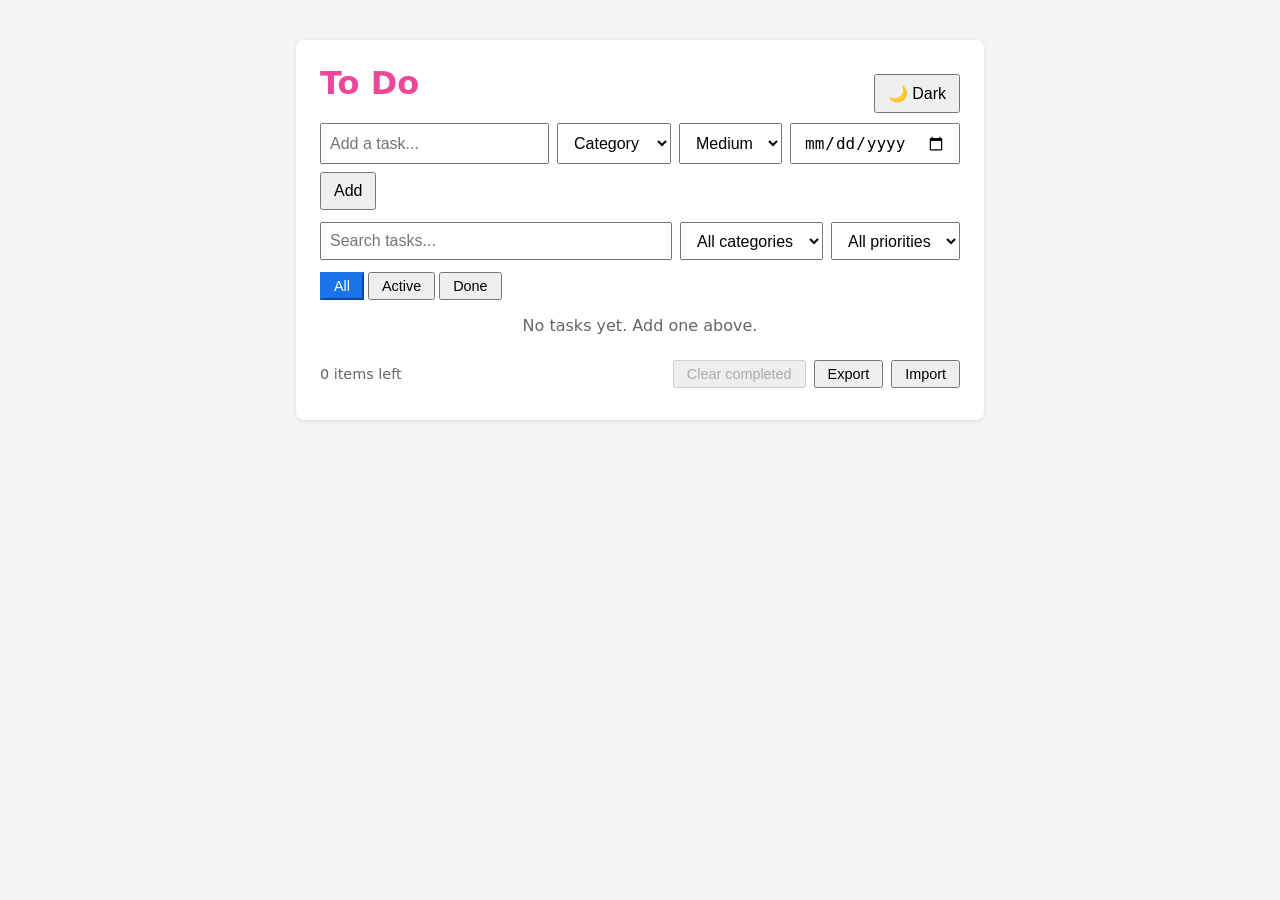
<file: index.html>
<!DOCTYPE html>
<html lang="en">
<head>
  <meta charset="UTF-8">
  <meta name="viewport" content="width=device-width, initial-scale=1">
  <title>To Do</title>
  <link rel="stylesheet" href="style.css">
  <script>
    (function () {
      try {
        var t = localStorage.getItem('theme');
        if (!t) t = window.matchMedia('(prefers-color-scheme: dark)').matches ? 'dark' : 'light';
        document.documentElement.setAttribute('data-theme', t);
      } catch (e) {}
    })();
  </script>
</head>
<body>
  <main>
    <header>
      <h1>To Do</h1>
      <button id="theme" type="button" aria-label="Toggle dark mode"></button>
    </header>

    <form id="form">
      <input id="input" type="text" placeholder="Add a task..." aria-label="New task" autocomplete="off">
      <select id="category" aria-label="Category">
        <option value="">Category</option>
        <option value="work">Work</option>
        <option value="personal">Personal</option>
        <option value="shopping">Shopping</option>
        <option value="health">Health</option>
      </select>
      <select id="priority" aria-label="Priority">
        <option value="high">High</option>
        <option value="medium" selected>Medium</option>
        <option value="low">Low</option>
      </select>
      <input id="due" type="date" aria-label="Due date (optional)">
      <button type="submit">Add</button>
    </form>

    <div class="toolbar">
      <input id="search" type="search" placeholder="Search tasks..." aria-label="Search tasks" autocomplete="off">
      <select id="categoryFilter" aria-label="Filter by category">
        <option value="all">All categories</option>
        <option value="work">Work</option>
        <option value="personal">Personal</option>
        <option value="shopping">Shopping</option>
        <option value="health">Health</option>
      </select>
      <select id="priorityFilter" aria-label="Filter by priority">
        <option value="all">All priorities</option>
        <option value="high">High</option>
        <option value="medium">Medium</option>
        <option value="low">Low</option>
      </select>
    </div>

    <div class="tabs" id="tabs" role="group" aria-label="Filter tasks">
      <button type="button" data-filter="all" aria-pressed="true">All</button>
      <button type="button" data-filter="active" aria-pressed="false">Active</button>
      <button type="button" data-filter="done" aria-pressed="false">Done</button>
    </div>

    <ul id="list"></ul>
    <p id="empty" hidden></p>

    <footer>
      <p id="count" aria-live="polite"></p>
      <div class="actions">
        <button id="clear" type="button">Clear completed</button>
        <button id="export" type="button">Export</button>
        <button id="import" type="button">Import</button>
        <input id="file" type="file" accept="application/json,.json" hidden>
      </div>
    </footer>
  </main>

  <div id="toast" role="status" aria-live="polite" hidden>
    <span id="toastMsg"></span>
    <button id="undo" type="button">Undo</button>
  </div>

  <script src="app.js"></script>
</body>
</html>
</file>
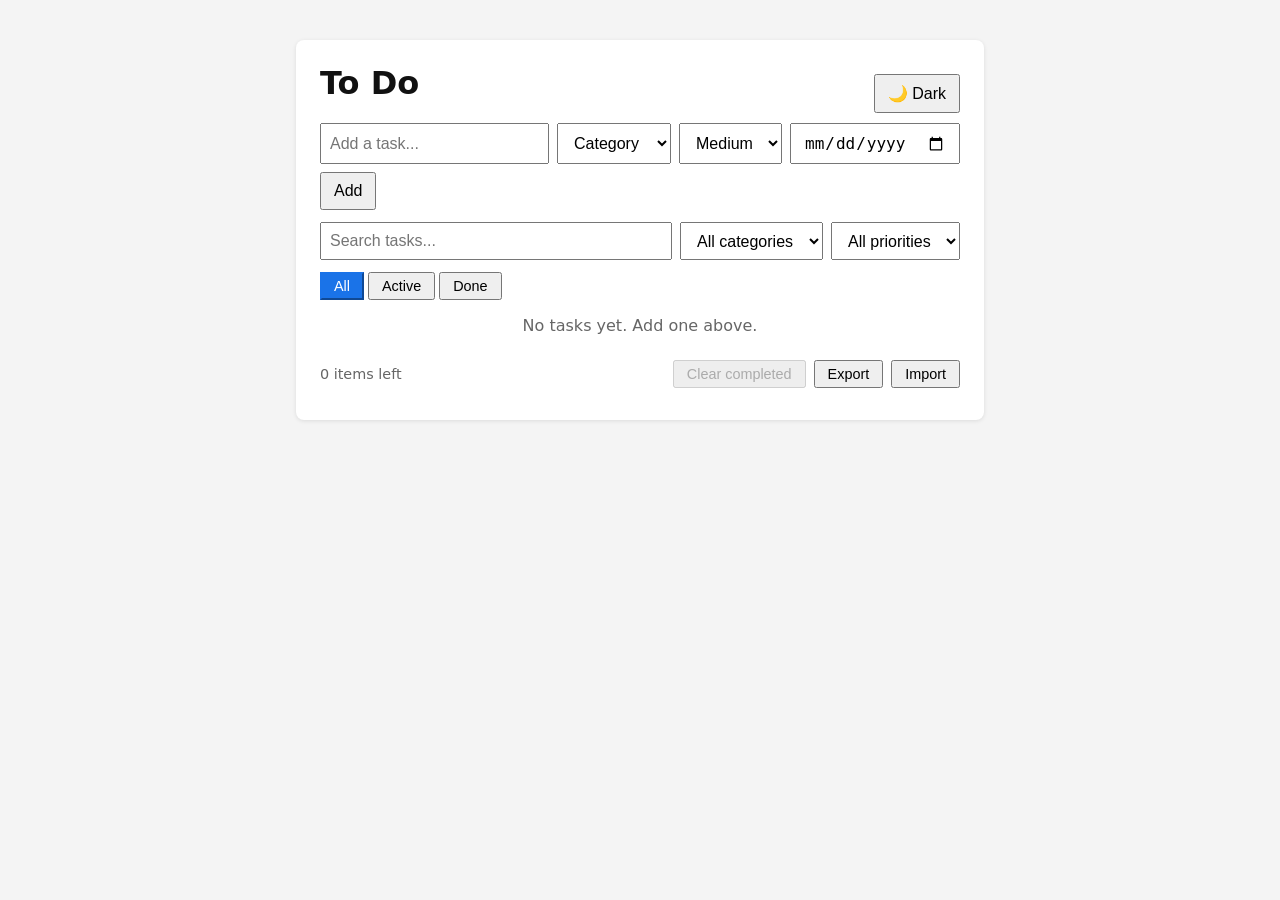
<file: test-standalone.html>
<!DOCTYPE html>
<html lang="en">
<head>
  <meta charset="UTF-8">
  <meta name="viewport" content="width=device-width, initial-scale=1">
  <title>To Do - Categories Test</title>
  <style>
:root {
  --bg: #f4f4f4;
  --card: #fff;
  --text: #111;
  --muted: #666;
  --done: #999;
  --border: #eee;
  --shadow: rgba(0, 0, 0, 0.1);
  --high: #d32f2f;
  --medium: #ed8b00;
  --low: #2e7d32;
  --accent: #1a73e8;
  --work: #1976d2;
  --personal: #d946ef;
  --shopping: #f59e0b;
  --health: #10b981;
  --toast-bg: #222;
  --toast-text: #fff;
  color-scheme: light;
}

:root[data-theme="dark"] {
  --bg: #121212;
  --card: #1e1e1e;
  --text: #eee;
  --muted: #aaa;
  --done: #777;
  --border: #333;
  --shadow: rgba(0, 0, 0, 0.6);
  --high: #ef5350;
  --medium: #ffa726;
  --low: #66bb6a;
  --accent: #6ea8fe;
  --work: #64b5f6;
  --personal: #f48fb1;
  --shopping: #ffb74d;
  --health: #4db8a8;
  --toast-bg: #eee;
  --toast-text: #111;
  color-scheme: dark;
}

body {
  font-family: system-ui, sans-serif;
  background: var(--bg);
  color: var(--text);
  margin: 0;
  padding: 0 16px;
}

main {
  max-width: 640px;
  margin: 40px auto;
  background: var(--card);
  padding: 24px;
  border-radius: 8px;
  box-shadow: 0 1px 4px var(--shadow);
}

:focus-visible {
  outline: 2px solid var(--accent);
  outline-offset: 2px;
}

header {
  display: flex;
  align-items: center;
  justify-content: space-between;
}

h1 {
  margin-top: 0;
}

form,
.toolbar {
  display: flex;
  flex-wrap: wrap;
  gap: 8px;
}

.toolbar {
  margin-top: 12px;
}

input[type="text"],
input[type="search"] {
  flex: 1 1 160px;
  min-width: 0;
  padding: 8px;
  font-size: 1rem;
}

button,
select,
input[type="date"] {
  padding: 8px 12px;
  font-size: 1rem;
  cursor: pointer;
}

.tabs {
  display: flex;
  gap: 4px;
  margin-top: 12px;
}

.tabs button {
  padding: 4px 12px;
  font-size: 0.9rem;
}

.tabs button[aria-pressed="true"] {
  background: var(--accent);
  color: #fff;
  border-color: var(--accent);
}

ul {
  list-style: none;
  padding: 0;
}

li {
  display: flex;
  flex-wrap: wrap;
  align-items: center;
  gap: 8px;
  padding: 8px 0 8px 10px;
  border-bottom: 1px solid var(--border);
  border-left: 4px solid var(--medium);
}

li.high { border-left-color: var(--high); }
li.medium { border-left-color: var(--medium); }
li.low { border-left-color: var(--low); }

li.dragging { opacity: 0.4; }
li.drag-over { box-shadow: 0 -2px 0 var(--accent); }

li .handle {
  padding: 2px 4px;
  border: none;
  background: none;
  color: var(--muted);
  cursor: grab;
}

li span.text {
  flex: 1 1 160px;
  word-break: break-word;
  cursor: text;
}

li input.edit {
  flex: 1 1 160px;
  min-width: 0;
  padding: 4px;
  font-size: 1rem;
}

li .badge,
li .due,
li .small {
  font-size: 0.8rem;
  padding: 4px;
}

li .badge,
li .category-badge {
  font-weight: 600;
  text-transform: uppercase;
}

li.high .badge { color: var(--high); }
li.medium .badge { color: var(--medium); }
li.low .badge { color: var(--low); }

li .category-badge {
  font-size: 0.75rem;
  padding: 4px 6px;
  border-radius: 3px;
  background-color: var(--work);
  color: #fff;
}

li.work .category-badge { background-color: var(--work); }
li.personal .category-badge { background-color: var(--personal); }
li.shopping .category-badge { background-color: var(--shopping); }
li.health .category-badge { background-color: var(--health); }

li .overdue-label {
  display: none;
  font-size: 0.75rem;
  font-weight: 700;
  color: var(--high);
  text-transform: uppercase;
}

li.overdue .overdue-label { display: inline; }
li.overdue .due { color: var(--high); font-weight: 600; }

li.done span.text {
  text-decoration: line-through;
  color: var(--done);
}

#empty {
  color: var(--muted);
  text-align: center;
}

footer {
  display: flex;
  flex-wrap: wrap;
  align-items: center;
  justify-content: space-between;
  gap: 8px;
}

.actions {
  display: flex;
  flex-wrap: wrap;
  gap: 8px;
}

.actions button {
  padding: 4px 12px;
  font-size: 0.9rem;
}

#count {
  color: var(--muted);
  font-size: 0.9rem;
}

#toast {
  position: fixed;
  left: 50%;
  bottom: 24px;
  transform: translateX(-50%);
  display: flex;
  align-items: center;
  gap: 12px;
  padding: 10px 16px;
  border-radius: 6px;
  background: var(--toast-bg);
  color: var(--toast-text);
  box-shadow: 0 2px 8px var(--shadow);
}

#toast[hidden] {
  display: none;
}
  </style>
  <script>
    (function () {
      try {
        var t = localStorage.getItem('theme');
        if (!t) t = window.matchMedia('(prefers-color-scheme: dark)').matches ? 'dark' : 'light';
        document.documentElement.setAttribute('data-theme', t);
      } catch (e) {}
    })();
  </script>
</head>
<body>
  <main>
    <header>
      <h1>To Do</h1>
      <button id="theme" type="button" aria-label="Toggle dark mode"></button>
    </header>

    <form id="form">
      <input id="input" type="text" placeholder="Add a task..." aria-label="New task" autocomplete="off">
      <select id="category" aria-label="Category">
        <option value="">Category</option>
        <option value="work">Work</option>
        <option value="personal">Personal</option>
        <option value="shopping">Shopping</option>
        <option value="health">Health</option>
      </select>
      <select id="priority" aria-label="Priority">
        <option value="high">High</option>
        <option value="medium" selected>Medium</option>
        <option value="low">Low</option>
      </select>
      <input id="due" type="date" aria-label="Due date (optional)">
      <button type="submit">Add</button>
    </form>

    <div class="toolbar">
      <input id="search" type="search" placeholder="Search tasks..." aria-label="Search tasks" autocomplete="off">
      <select id="categoryFilter" aria-label="Filter by category">
        <option value="all">All categories</option>
        <option value="work">Work</option>
        <option value="personal">Personal</option>
        <option value="shopping">Shopping</option>
        <option value="health">Health</option>
      </select>
      <select id="priorityFilter" aria-label="Filter by priority">
        <option value="all">All priorities</option>
        <option value="high">High</option>
        <option value="medium">Medium</option>
        <option value="low">Low</option>
      </select>
    </div>

    <div class="tabs" id="tabs" role="group" aria-label="Filter tasks">
      <button type="button" data-filter="all" aria-pressed="true">All</button>
      <button type="button" data-filter="active" aria-pressed="false">Active</button>
      <button type="button" data-filter="done" aria-pressed="false">Done</button>
    </div>

    <ul id="list"></ul>
    <p id="empty" hidden></p>

    <footer>
      <p id="count" aria-live="polite"></p>
      <div class="actions">
        <button id="clear" type="button">Clear completed</button>
        <button id="export" type="button">Export</button>
        <button id="import" type="button">Import</button>
        <input id="file" type="file" accept="application/json,.json" hidden>
      </div>
    </footer>
  </main>

  <div id="toast" role="status" aria-live="polite" hidden>
    <span id="toastMsg"></span>
    <button id="undo" type="button">Undo</button>
  </div>

  <script>
const form = document.getElementById('form');
const input = document.getElementById('input');
const categorySelect = document.getElementById('category');
const prioritySelect = document.getElementById('priority');
const dueInput = document.getElementById('due');
const search = document.getElementById('search');
const categoryFilter = document.getElementById('categoryFilter');
const priorityFilter = document.getElementById('priorityFilter');
const tabs = document.getElementById('tabs');
const list = document.getElementById('list');
const empty = document.getElementById('empty');
const count = document.getElementById('count');
const themeBtn = document.getElementById('theme');
const clearBtn = document.getElementById('clear');
const exportBtn = document.getElementById('export');
const importBtn = document.getElementById('import');
const fileInput = document.getElementById('file');
const toast = document.getElementById('toast');
const toastMsg = document.getElementById('toastMsg');
const undoBtn = document.getElementById('undo');

const ORDER = { high: 0, medium: 1, low: 2 };
const PRIORITIES = ['high', 'medium', 'low'];
const CATEGORIES = ['work', 'personal', 'shopping', 'health'];
const MAX_TEXT_LENGTH = 5000;

let todos = load().map(normalize);
let statusFilter = 'all';
let dragId = null;
let lastRemoved = null;
let toastTimer = null;

function escapeAriaLabel(text) {
  return String(text).replace(/"/g, '&quot;').replace(/</g, '&lt;').replace(/>/g, '&gt;');
}

function normalize(t, i) {
  return {
    id: typeof t.id === 'number' ? t.id : Date.now() + Math.random() * 10000,
    text: String(t.text || '').trim().substring(0, MAX_TEXT_LENGTH),
    done: !!t.done,
    priority: PRIORITIES.includes(t.priority) ? t.priority : 'medium',
    category: CATEGORIES.includes(t.category) ? t.category : '',
    due: /^\d{4}-\d{2}-\d{2}$/.test(t.due || '') ? t.due : ''
  };
}

function load() {
  try {
    const data = JSON.parse(localStorage.getItem('todos'));
    return Array.isArray(data) ? data : [];
  } catch (e) {
    return [];
  }
}

function save() {
  try {
    localStorage.setItem('todos', JSON.stringify(todos));
  } catch (e) {
    if (e.name === 'QuotaExceededError') {
      showToast('Warning: Storage full. Unable to save changes.');
      console.warn('localStorage quota exceeded');
    } else {
      console.error('Failed to save todos:', e);
    }
  }
}

function today() {
  const d = new Date();
  const p = n => String(n).padStart(2, '0');
  return d.getFullYear() + '-' + p(d.getMonth() + 1) + '-' + p(d.getDate());
}

function visibleTodos() {
  const q = search.value.trim().toLowerCase();
  return todos
    .slice()
    .sort((a, b) => ORDER[a.priority] - ORDER[b.priority])
    .filter(t => {
      if (statusFilter === 'active' && t.done) return false;
      if (statusFilter === 'done' && !t.done) return false;
      if (categoryFilter.value !== 'all' && t.category !== categoryFilter.value) return false;
      if (priorityFilter.value !== 'all' && t.priority !== priorityFilter.value) return false;
      if (q && !t.text.toLowerCase().includes(q)) return false;
      return true;
    });
}

function render() {
  list.innerHTML = '';
  const now = today();
  const visible = visibleTodos();

  visible.forEach(todo => {
    const li = document.createElement('li');
    li.classList.add(todo.priority);
    if (todo.category) li.classList.add(todo.category);
    li.dataset.id = todo.id;
    if (todo.done) li.classList.add('done');
    if (todo.due && todo.due < now && !todo.done) li.classList.add('overdue');

    const handle = document.createElement('button');
    handle.type = 'button';
    handle.className = 'handle';
    handle.textContent = '⠿';
    handle.setAttribute('aria-label', 'Reorder task (drag, or use Up and Down arrow keys)');
    handle.addEventListener('mousedown', () => { li.draggable = true; });
    handle.addEventListener('mouseup', () => { li.draggable = false; });
    handle.addEventListener('keydown', e => {
      if (e.key === 'ArrowUp' || e.key === 'ArrowDown') {
        e.preventDefault();
        moveWithinPriority(todo, e.key === 'ArrowUp' ? -1 : 1);
      }
    });
    li.addEventListener('dragstart', e => {
      dragId = todo.id;
      li.classList.add('dragging');
      e.dataTransfer.effectAllowed = 'move';
      e.dataTransfer.setData('text/plain', String(todo.id));
    });
    li.addEventListener('dragend', () => {
      dragId = null;
      li.draggable = false;
      li.classList.remove('dragging');
      list.querySelectorAll('.drag-over').forEach(el => el.classList.remove('drag-over'));
    });
    li.addEventListener('dragover', e => {
      const dragged = todos.find(t => t.id === dragId);
      if (dragged && dragged.id !== todo.id && dragged.priority === todo.priority) {
        e.preventDefault();
        li.classList.add('drag-over');
      }
    });
    li.addEventListener('dragleave', () => li.classList.remove('drag-over'));
    li.addEventListener('drop', e => {
      e.preventDefault();
      const dragged = todos.find(t => t.id === dragId);
      if (dragged && dragged.id !== todo.id && dragged.priority === todo.priority) {
        const from = todos.indexOf(dragged);
        const movingDown = from < todos.indexOf(todo);
        todos.splice(from, 1);
        todos.splice(todos.indexOf(todo) + (movingDown ? 1 : 0), 0, dragged);
        save();
        render();
      }
    });

    const box = document.createElement('input');
    box.type = 'checkbox';
    box.checked = todo.done;
    box.setAttribute('aria-label', `Mark "${escapeAriaLabel(todo.text)}" as done`);
    box.addEventListener('change', () => {
      todo.done = box.checked;
      save();
      render();
    });

    const text = document.createElement('span');
    text.className = 'text';
    text.textContent = todo.text;
    text.title = 'Double-click to edit';
    text.addEventListener('dblclick', () => startEdit(todo, text));

    const overdue = document.createElement('span');
    overdue.className = 'overdue-label';
    overdue.textContent = 'Overdue';

    const due = document.createElement('input');
    due.type = 'date';
    due.className = 'due';
    due.value = todo.due;
    due.setAttribute('aria-label', 'Due date');
    due.addEventListener('change', () => {
      todo.due = due.value;
      save();
      render();
    });

    const categorySelect = document.createElement('select');
    categorySelect.className = 'badge';
    categorySelect.setAttribute('aria-label', 'Change category');
    const noCatOpt = document.createElement('option');
    noCatOpt.value = '';
    noCatOpt.textContent = 'No cat.';
    categorySelect.appendChild(noCatOpt);
    CATEGORIES.forEach(c => {
      const opt = document.createElement('option');
      opt.value = c;
      opt.textContent = c;
      categorySelect.appendChild(opt);
    });
    categorySelect.value = todo.category;
    categorySelect.addEventListener('change', () => {
      todo.category = categorySelect.value;
      save();
      render();
    });

    const categoryBadge = document.createElement('span');
    categoryBadge.className = 'category-badge';
    if (todo.category) {
      categoryBadge.textContent = todo.category;
    } else {
      categoryBadge.style.display = 'none';
    }

    const badge = document.createElement('select');
    badge.className = 'badge';
    badge.setAttribute('aria-label', 'Change priority');
    PRIORITIES.forEach(p => {
      const opt = document.createElement('option');
      opt.value = p;
      opt.textContent = p;
      badge.appendChild(opt);
    });
    badge.value = todo.priority;
    badge.addEventListener('change', () => {
      todo.priority = badge.value;
      save();
      render();
    });

    const edit = document.createElement('button');
    edit.type = 'button';
    edit.className = 'small';
    edit.textContent = 'Edit';
    edit.setAttribute('aria-label', `Edit "${escapeAriaLabel(todo.text)}"`);
    edit.addEventListener('click', () => startEdit(todo, text));

    const del = document.createElement('button');
    del.type = 'button';
    del.className = 'small';
    del.textContent = 'Delete';
    del.setAttribute('aria-label', `Delete "${escapeAriaLabel(todo.text)}"`);
    del.addEventListener('click', () => removeTodos([todo], 'Task deleted.'));

    li.append(handle, box, text, overdue, due, categoryBadge, categorySelect, badge, edit, del);
    list.appendChild(li);
  });

  if (visible.length === 0) {
    empty.hidden = false;
    empty.textContent = todos.length === 0 ? 'No tasks yet. Add one above.' : 'No tasks match the current filters.';
  } else {
    empty.hidden = true;
  }

  const left = todos.filter(t => !t.done).length;
  count.textContent = left + (left === 1 ? ' item left' : ' items left');
  clearBtn.disabled = !todos.some(t => t.done);
}

function startEdit(todo, span) {
  const field = document.createElement('input');
  field.type = 'text';
  field.className = 'edit';
  field.value = todo.text;
  field.setAttribute('aria-label', 'Edit task text');
  let finished = false;

  function finish(commit) {
    if (finished) return;
    finished = true;
    if (commit) {
      const v = field.value.trim();
      if (v) {
        todo.text = v;
        save();
      }
    }
    render();
  }

  field.addEventListener('keydown', e => {
    if (e.key === 'Enter') finish(true);
    else if (e.key === 'Escape') finish(false);
  });
  field.addEventListener('blur', () => finish(true));

  span.replaceWith(field);
  field.focus();
  field.select();
}

function moveWithinPriority(todo, dir) {
  let i = todos.indexOf(todo) + dir;
  while (i >= 0 && i < todos.length && todos[i].priority !== todo.priority) i += dir;
  if (i < 0 || i >= todos.length) return;
  const from = todos.indexOf(todo);
  [todos[from], todos[i]] = [todos[i], todos[from]];
  save();
  render();
  const handle = list.querySelector('li[data-id="' + todo.id + '"] .handle');
  if (handle) handle.focus();
}

function removeTodos(items, message) {
  lastRemoved = items.map(t => ({ todo: t, index: todos.indexOf(t) }));
  todos = todos.filter(t => !items.includes(t));
  save();
  render();
  showToast(message);
}

function showToast(message) {
  toastMsg.textContent = message;
  toast.hidden = false;
  clearTimeout(toastTimer);
  toastTimer = setTimeout(hideToast, 6000);
}

function hideToast() {
  toast.hidden = true;
  lastRemoved = null;
}

undoBtn.addEventListener('click', () => {
  if (!lastRemoved) return;
  lastRemoved
    .slice()
    .sort((a, b) => a.index - b.index)
    .forEach(r => todos.splice(Math.min(r.index, todos.length), 0, r.todo));
  clearTimeout(toastTimer);
  hideToast();
  save();
  render();
});

form.addEventListener('submit', e => {
  e.preventDefault();
  const text = input.value.trim().substring(0, MAX_TEXT_LENGTH);
  if (!text) return;
  todos.push({
    id: Date.now() + Math.random() * 10000,
    text,
    done: false,
    category: categorySelect.value,
    priority: prioritySelect.value,
    due: dueInput.value
  });
  input.value = '';
  categorySelect.value = '';
  dueInput.value = '';
  save();
  render();
});

search.addEventListener('input', render);
categoryFilter.addEventListener('change', render);
priorityFilter.addEventListener('change', render);

tabs.addEventListener('click', e => {
  const btn = e.target.closest('button[data-filter]');
  if (!btn) return;
  statusFilter = btn.dataset.filter;
  tabs.querySelectorAll('button').forEach(b => {
    b.setAttribute('aria-pressed', String(b === btn));
  });
  render();
});

clearBtn.addEventListener('click', () => {
  const done = todos.filter(t => t.done);
  if (done.length) removeTodos(done, done.length + (done.length === 1 ? ' completed task cleared.' : ' completed tasks cleared.'));
});

exportBtn.addEventListener('click', () => {
  const blob = new Blob([JSON.stringify(todos, null, 2)], { type: 'application/json' });
  const url = URL.createObjectURL(blob);
  const a = document.createElement('a');
  a.href = url;
  a.download = 'todos-' + today() + '.json';
  a.click();
  URL.revokeObjectURL(url);
});

importBtn.addEventListener('click', () => fileInput.click());

fileInput.addEventListener('change', () => {
  const file = fileInput.files[0];
  fileInput.value = '';
  if (!file) return;
  const reader = new FileReader();
  reader.onload = () => {
    let data;
    try {
      data = JSON.parse(reader.result);
    } catch (e) {
      alert('Import failed: that file is not valid JSON.');
      return;
    }
    if (!Array.isArray(data)) {
      alert('Import failed: the file does not look like a To Do export.');
      return;
    }
    const isValidTodo = (t) => {
      return t &&
        typeof t.text === 'string' &&
        t.text.trim().length > 0 &&
        t.text.length <= MAX_TEXT_LENGTH &&
        (!t.priority || ['high', 'medium', 'low'].includes(t.priority)) &&
        (!t.due || /^\d{4}-\d{2}-\d{2}$/.test(t.due)) &&
        (!t.done || typeof t.done === 'boolean');
    };
    if (!data.every(isValidTodo)) {
      alert('Import failed: the file does not match the expected format.');
      return;
    }
    if (!confirm('Replace your current ' + todos.length + ' task(s) with ' + data.length + ' imported task(s)?')) return;
    todos = data.map(normalize).filter(t => t.text);
    save();
    render();
  };
  reader.readAsText(file);
});

function applyTheme(theme) {
  document.documentElement.setAttribute('data-theme', theme);
  themeBtn.textContent = theme === 'dark' ? '☀️ Light' : '🌙 Dark';
  try {
    localStorage.setItem('theme', theme);
  } catch (e) {}
}

themeBtn.addEventListener('click', () => {
  const current = document.documentElement.getAttribute('data-theme');
  applyTheme(current === 'dark' ? 'light' : 'dark');
});

applyTheme(document.documentElement.getAttribute('data-theme') || 'light');
render();
  </script>
</body>
</html>
</file>
<file: style.css>
:root {
  --bg: #f4f4f4;
  --card: #fff;
  --text: #111;
  --muted: #666;
  --done: #999;
  --border: #eee;
  --shadow: rgba(0, 0, 0, 0.1);
  --high: #d32f2f;
  --medium: #ed8b00;
  --low: #2e7d32;
  --heading: #ec4899;
  --accent: #1a73e8;
  --work: #1976d2;
  --personal: #d946ef;
  --shopping: #f59e0b;
  --health: #10b981;
  --toast-bg: #222;
  --toast-text: #fff;
  color-scheme: light;
}

:root[data-theme="dark"] {
  --bg: #121212;
  --card: #1e1e1e;
  --text: #eee;
  --muted: #aaa;
  --done: #777;
  --border: #333;
  --shadow: rgba(0, 0, 0, 0.6);
  --high: #ef5350;
  --medium: #ffa726;
  --low: #66bb6a;
  --heading: #f48fb1;
  --accent: #6ea8fe;
  --work: #64b5f6;
  --personal: #f48fb1;
  --shopping: #ffb74d;
  --health: #4db8a8;
  --toast-bg: #eee;
  --toast-text: #111;
  color-scheme: dark;
}

body {
  font-family: system-ui, sans-serif;
  background: var(--bg);
  color: var(--text);
  margin: 0;
  padding: 0 16px;
}

main {
  max-width: 640px;
  margin: 40px auto;
  background: var(--card);
  padding: 24px;
  border-radius: 8px;
  box-shadow: 0 1px 4px var(--shadow);
}

:focus-visible {
  outline: 2px solid var(--accent);
  outline-offset: 2px;
}

header {
  display: flex;
  align-items: center;
  justify-content: space-between;
}

h1 {
  color: var(--heading);
  margin-top: 0;
}

form,
.toolbar {
  display: flex;
  flex-wrap: wrap;
  gap: 8px;
}

.toolbar {
  margin-top: 12px;
}

input[type="text"],
input[type="search"] {
  flex: 1 1 160px;
  min-width: 0;
  padding: 8px;
  font-size: 1rem;
}

button,
select,
input[type="date"] {
  padding: 8px 12px;
  font-size: 1rem;
  cursor: pointer;
}

.tabs {
  display: flex;
  gap: 4px;
  margin-top: 12px;
}

.tabs button {
  padding: 4px 12px;
  font-size: 0.9rem;
}

.tabs button[aria-pressed="true"] {
  background: var(--accent);
  color: #fff;
  border-color: var(--accent);
}

ul {
  list-style: none;
  padding: 0;
}

li {
  display: flex;
  flex-wrap: wrap;
  align-items: center;
  gap: 8px;
  padding: 8px 0 8px 10px;
  border-bottom: 1px solid var(--border);
  border-left: 4px solid var(--medium);
}

li.high { border-left-color: var(--high); }
li.medium { border-left-color: var(--medium); }
li.low { border-left-color: var(--low); }

li.dragging { opacity: 0.4; }
li.drag-over { box-shadow: 0 -2px 0 var(--accent); }

li .handle {
  padding: 2px 4px;
  border: none;
  background: none;
  color: var(--muted);
  cursor: grab;
}

li span.text {
  flex: 1 1 160px;
  word-break: break-word;
  cursor: text;
}

li input.edit {
  flex: 1 1 160px;
  min-width: 0;
  padding: 4px;
  font-size: 1rem;
}

li .badge,
li .due,
li .small {
  font-size: 0.8rem;
  padding: 4px;
}

li .badge,
li .category-badge {
  font-weight: 600;
  text-transform: uppercase;
}

li.high .badge { color: var(--high); }
li.medium .badge { color: var(--medium); }
li.low .badge { color: var(--low); }

li .category-badge {
  font-size: 0.75rem;
  padding: 4px 6px;
  border-radius: 3px;
  background-color: var(--work);
  color: #fff;
}

li.work .category-badge { background-color: var(--work); }
li.personal .category-badge { background-color: var(--personal); }
li.shopping .category-badge { background-color: var(--shopping); }
li.health .category-badge { background-color: var(--health); }

li .overdue-label {
  display: none;
  font-size: 0.75rem;
  font-weight: 700;
  color: var(--high);
  text-transform: uppercase;
}

li.overdue .overdue-label { display: inline; }
li.overdue .due { color: var(--high); font-weight: 600; }

li.done span.text {
  text-decoration: line-through;
  color: var(--done);
}

#empty {
  color: var(--muted);
  text-align: center;
}

footer {
  display: flex;
  flex-wrap: wrap;
  align-items: center;
  justify-content: space-between;
  gap: 8px;
}

.actions {
  display: flex;
  flex-wrap: wrap;
  gap: 8px;
}

.actions button {
  padding: 4px 12px;
  font-size: 0.9rem;
}

#count {
  color: var(--muted);
  font-size: 0.9rem;
}

#toast {
  position: fixed;
  left: 50%;
  bottom: 24px;
  transform: translateX(-50%);
  display: flex;
  align-items: center;
  gap: 12px;
  padding: 10px 16px;
  border-radius: 6px;
  background: var(--toast-bg);
  color: var(--toast-text);
  box-shadow: 0 2px 8px var(--shadow);
}

#toast[hidden] {
  display: none;
}
</file>
